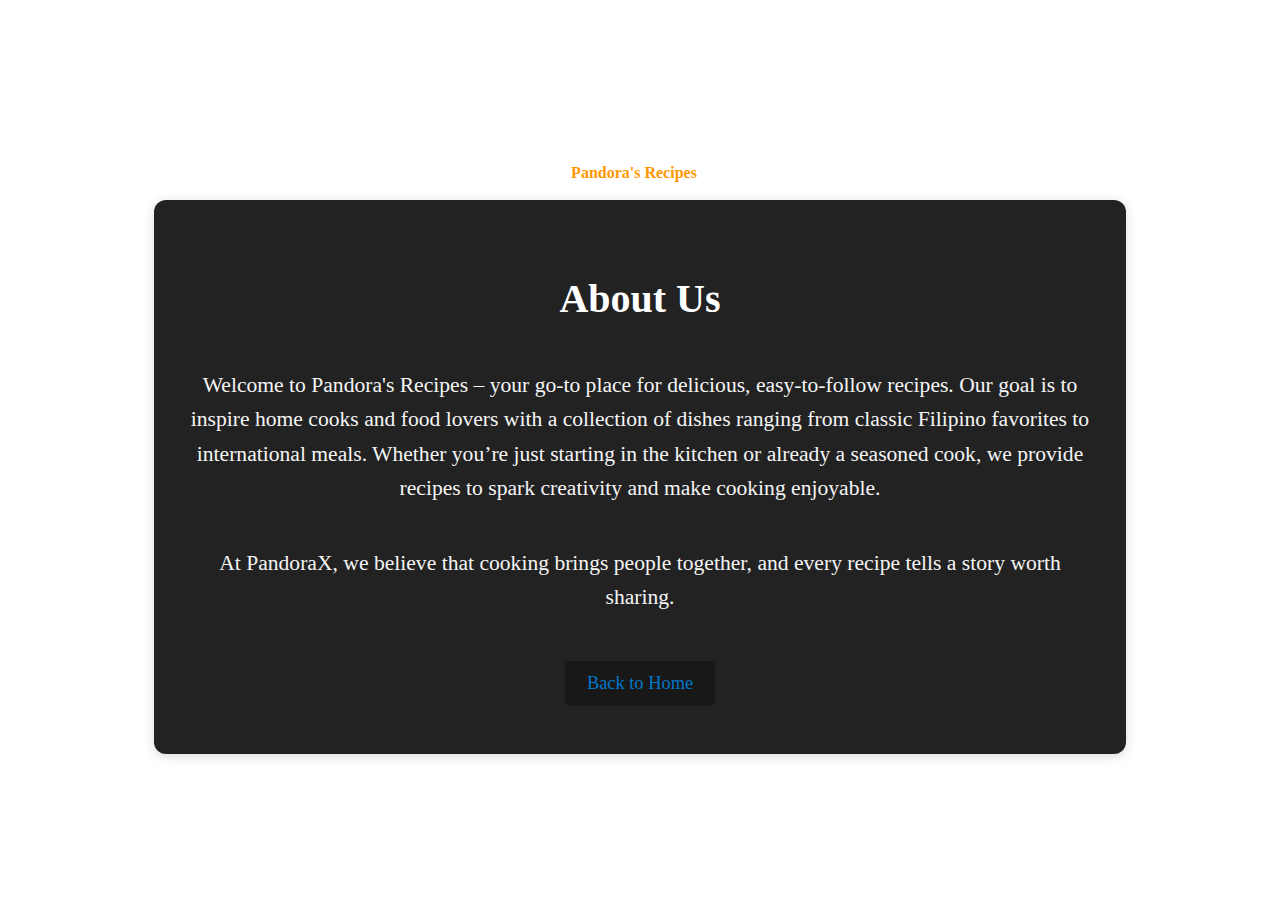
<file: about.html>
<!DOCTYPE html>
<html lang="en">
<head>
  <meta charset="UTF-8">
  <title>About Us - PandoraX Recipe Book</title>
  <link rel="stylesheet" href="style.css">
  <style>
    body {
      min-height: 100vh;
      margin: 0;
      display: flex;
      align-items: center;
      justify-content: center;
      background: #fff;
    }
    .info-container {
      background: #222;
      color: #f5f5f5;
      border-radius: 12px;
      box-shadow: 0 2px 12px rgba(0,0,0,0.15);
      padding: 48px 36px;
      max-width: 900px;
      width: 90vw;
      text-align: center;
      display: flex;
      flex-direction: column;
      align-items: center;
      justify-content: center;
    }
    .info-container h1 {
      color: #fff;
      font-size: 2.5rem;
      margin-bottom: 24px;
    }
    .info-container p {
      font-size: 1.35rem;
      margin-bottom: 18px;
      line-height: 1.6;
    }
    .info-container a {
      color: #0077cc;
      text-decoration: none;
      font-size: 1.15rem;
    }
    .info-container a:hover {
      text-decoration: underline;
    }
    .back-btn {
      margin-top: 28px;
      display: inline-block;
      background: #181818;
      color: #f5f5f5;
      border: none;
      border-radius: 5px;
      padding: 12px 22px;
      cursor: pointer;
      font-size: 1.15rem;
    }
    .back-btn:hover {
      background: #0077cc;
      color: #fff;
    }
    @media (max-width: 600px) {
      .info-container {
        padding: 24px 8px;
      }
      .info-container h1 {
        font-size: 1.6rem;
      }
      .info-container p {
        font-size: 1.05rem;
      }
    }
  </style>
</head>
<body>
  <header style="display:flex;align-items:center;justify-content:center;padding:18px 10px;background:#fff;">
    <a href="index.html" class="site-title" style="text-decoration:none;color:#ff9800;font-weight:bold;margin-right:12px;">Pandora's Recipes</a>
  </header>
  <div class="info-container">
    <h1>About Us</h1>
    <p>Welcome to Pandora's Recipes – your go-to place for delicious, easy-to-follow recipes. Our goal is to inspire home cooks and food lovers with a collection of dishes ranging from classic Filipino favorites to international meals. Whether you’re just starting in the kitchen or already a seasoned cook, we provide recipes to spark creativity and make cooking enjoyable.</p>
    <p>At PandoraX, we believe that cooking brings people together, and every recipe tells a story worth sharing.</p>
    <a href="index.html" class="back-btn">Back to Home</a>
  </div>
</body>
</html>
</file>
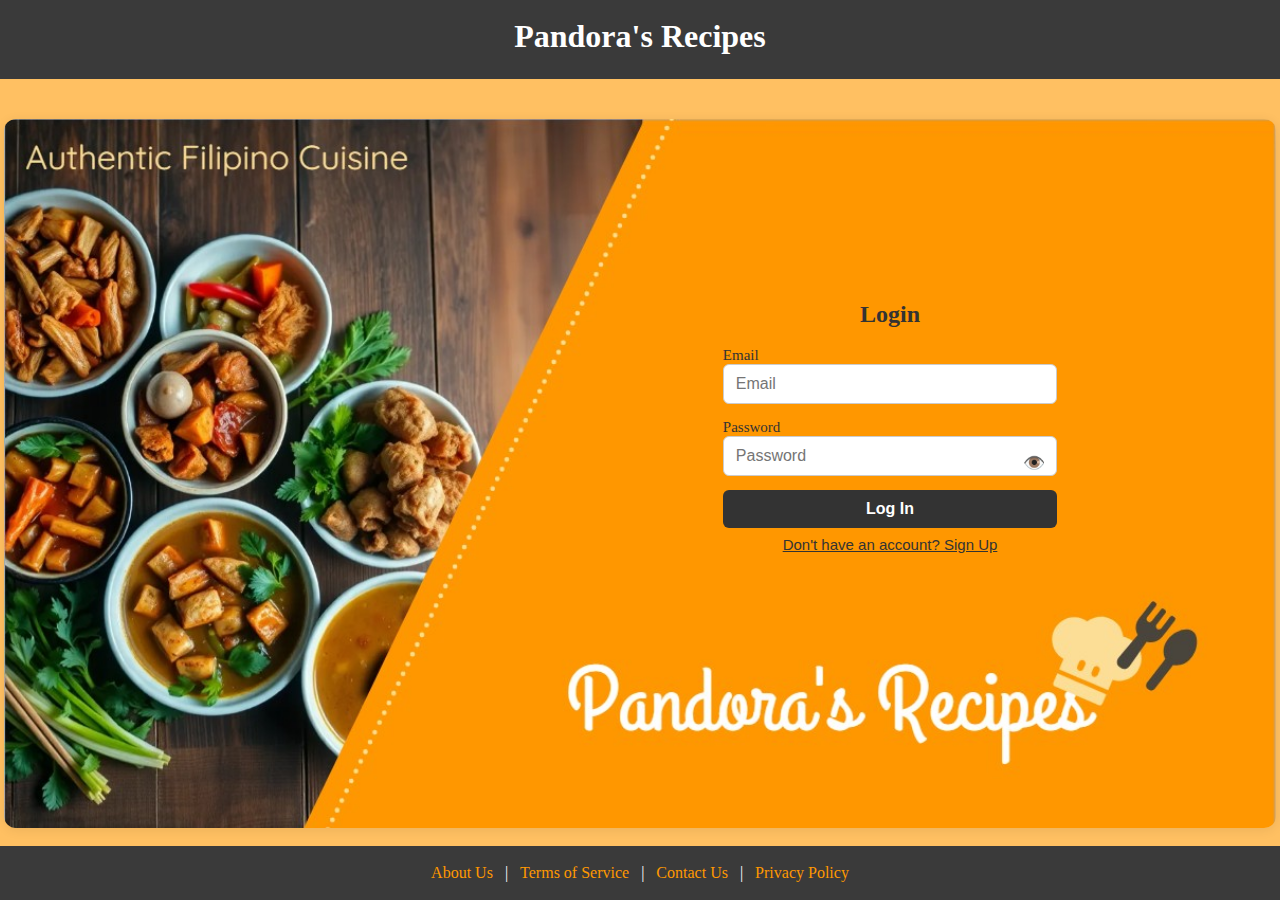
<file: auth.html>
<!DOCTYPE html>
<html lang="en">
<head>
  <meta charset="UTF-8">
  <title>Login / Sign Up</title>
  <link rel="stylesheet" href="style.css">
  <style>
    body {
      background: #ff99009d;
      min-height: 100vh;
      display: flex;
      flex-direction: column;
    }
    
          .auth-main {
            flex: 1;
            display: flex;
            flex-direction: column;
            align-items: center;
            justify-content: center;
            padding: 40px 0;
          }
          .auth-form-box {
               background: url("../img/banners.jpg");
               background-size: cover;        /* Makes the image fill the whole box */
               background-position: center;   /* Centers the image */
               background-repeat: no-repeat;
            border-radius: 12px;
            box-shadow: 0 2px 12px rgba(0,0,0,0.08);
            padding: 32px 28px;
            margin-bottom: 32px;
            width: 1500px;
            max-width: 95vw;
            display: flex;
            flex-direction: column;
            align-items: center;
            position: relative;
            height: 800px;
            
          }
          .auth-form-box h2 {
            margin-bottom: 18px;
            color: #333;
            font-size: 1.5rem;
            margin-left: 500px;
            margin-top: 150px;
          }
          .auth-form-box label {
            width: 100%;
            text-align: left;
            font-size: 15px;
            margin-bottom: 4px;
            color: #333;
            
          }
          .auth-form-box input {
            width: 100%;
            padding: 10px 12px;
            margin-bottom: 14px;
            border-radius: 6px;
            border: 1px solid #ccc;
            font-size: 16px;
            box-sizing: border-box;
          }
          .auth-form-box .password-row {
            position: relative;
            width: 100%;
            display: flex;
            align-items: center;
          }
          .auth-form-box .toggle-password {
            position: absolute;
            right: 12px;
            top: 50%;
            transform: translateY(-50%);
            background: none;
            border: none;
            color: #888;
            font-size: 18px;
            cursor: pointer;
            padding: 0;
          }
          .auth-form-box button[type="submit"] {
            width: 100%;
            padding: 10px 0;
            background: #333;
            color: #fff;
            border: none;
            border-radius: 6px;
            font-size: 16px;
            font-weight: bold;
            cursor: pointer;
            margin-bottom: 8px;
            transition: background 0.2s;
          }
          .auth-form-box button[type="submit"]:hover {
            background: #333;
          }
          .auth-form-box .switch-link {
            color: #333;
            background: none;
            border: none;
            cursor: pointer;
            font-size: 15px;
            margin-top: 8px;
            text-decoration: underline;
            padding: 0;
          }
          #authMessage {
            color: #d32f2f;
            margin-bottom: 18px;
            text-align: center;
            min-height: 24px;
            font-size: 15px;
          }
          .auth-success {
            color: #388e3c !important;
          }
          .auth-spinner {
            display: none;
            position: absolute;
            top: 10px;
            right: 10px;
            width: 24px;
            height: 24px;
            border: 3px solid #ff9800;
            border-top: 3px solid #fff;
            border-radius: 50%;
            animation: spin 1s linear infinite;
            z-index: 2;
          }
          @keyframes spin {
            to { transform: rotate(360deg); }
          }
          @media (max-width: 400px) {
            .auth-form-box {
              padding: 18px 8px;
            }
          }
        </style>
      </head>
      <body>
        <header>
          <div class="header-center" style="width:100%;display:flex;flex-direction:column;align-items:center;">
            <h1>Pandora's Recipes</h1>
          </div>
        </header>
        <main class="auth-main">
          <div class="auth-form-box" id="loginBox">
            <span class="auth-spinner" id="loginSpinner"></span>
            <h2>Login</h2>
            <form id="loginForm" autocomplete="on" style="margin-left: 500px; ">
              <label for="loginEmail">Email</label>
              <input type="email" id="loginEmail" placeholder="Email" required autocomplete="email" value="">
              <label for="loginPassword">Password</label>
              <div class="password-row">
                <input type="password" id="loginPassword" placeholder="Password" required autocomplete="current-password" value="">
                <button type="button" class="toggle-password" tabindex="-1" aria-label="Show password" onclick="togglePassword('loginPassword', this)">👁️</button>
              </div>
              <button type="submit">Log In</button>
              
            </form>   
            
            <button class="switch-link" onclick="showSignup()" style="margin-left: 500px; margin-top: 0px;">Don't have an account? Sign Up</button>
            <div id="authMessage"style="margin-left: 500px; margin-top: 10px;"></div>
          </div>
          <div class="auth-form-box" id="signupBox" style="display:none;">
            <span class="auth-spinner" id="signupSpinner"></span>
            <h2>Sign Up</h2>
            <form id="signupForm" autocomplete="on" style="margin-left: 500px;">
              <label for="signupEmail">Email</label>
              <input type="email" id="signupEmail" placeholder="Email" required autocomplete="email">
              <label for="signupPassword">Password</label>
              <div class="password-row">
                <input type="password" id="signupPassword" placeholder="Password" required autocomplete="new-password">
                <button type="button" class="toggle-password" tabindex="-1" aria-label="Show password" onclick="togglePassword('signupPassword', this)">👁️</button>
              </div>
              <button type="submit">Sign Up</button>
            </form>
            <button class="switch-link" onclick="showLogin()" style="margin-left: 500px; margin-top: 0px;">Already have an account? Log In</button>
          </div>
          
        </main>
        <footer>
          <div class="footer-links">
            <a href="about.html">About Us</a>
            <span>|</span>
            <a href="terms.html">Terms of Service</a>
            <span>|</span>
            <a href="contact.html">Contact Us</a>
            <span>|</span>
            <a href="privacy.html">Privacy Policy</a>
          </div>
        </footer>
        <script>
          // Local search box: Enter -> go to index with query
          (function(){
            const input = document.getElementById('headerSearchInput');
            if (!input) return;
            input.addEventListener('keydown', function(e){
              if (e.key === 'Enter') {
                e.preventDefault();
                const q = (input.value || '').toString().trim();
                window.location.href = q ? `index.html?q=${encodeURIComponent(q)}` : 'index.html';
              }
            });
          })();
          const API_URL = 'https://pandor4x-pandorax-backend.onrender.com';

          // Password visibility toggle
          function togglePassword(inputId, btn) {
            const input = document.getElementById(inputId);
            if (input.type === "password") {
              input.type = "text";
              btn.textContent = "🙈";
            } else {
              input.type = "password";
              btn.textContent = "👁️";
            }
          }

          function showSignup() {
            document.getElementById("loginBox").style.display = "none";
            document.getElementById("signupBox").style.display = "flex";
            document.getElementById("authMessage").textContent = "";
          }
          function showLogin() {
            document.getElementById("signupBox").style.display = "none";
            document.getElementById("loginBox").style.display = "flex";
            document.getElementById("authMessage").textContent = "";
          }

          const loginForm = document.getElementById("loginForm");
          const signupForm = document.getElementById("signupForm");
          const authMessage = document.getElementById("authMessage");
          const loginSpinner = document.getElementById("loginSpinner");
          const signupSpinner = document.getElementById("signupSpinner");

          loginForm.addEventListener("submit", async function(e) {
            e.preventDefault();
            loginSpinner.style.display = "inline-block";
            authMessage.textContent = "";
            const email = document.getElementById("loginEmail").value;
            const password = document.getElementById("loginPassword").value;
            try {
              const res = await fetch(`${API_URL}/api/auth/login`, {
                method: 'POST',
                headers: { 'Content-Type': 'application/json' },
                body: JSON.stringify({ email, password })
              });
              const data = await res.json();
              loginSpinner.style.display = "none";
              if (!res.ok) {
                authMessage.textContent = data.error || JSON.stringify(data);
                authMessage.className = "";
                return;
              }
              // Store token and user info in the keys the app expects
              localStorage.setItem('token', data.token);
              if (data.user) localStorage.setItem('user', JSON.stringify(data.user));
              authMessage.textContent = "Logged in successfully!";
              authMessage.className = "auth-success";
              setTimeout(() => { window.location.href = 'index.html'; }, 900);
            } catch (err) {
              loginSpinner.style.display = "none";
              authMessage.textContent = 'Network error: ' + err.message;
              authMessage.className = "";
            }
          });

          signupForm.addEventListener("submit", async function(e) {
            e.preventDefault();
            signupSpinner.style.display = "inline-block";
            authMessage.textContent = "";
            const email = document.getElementById("signupEmail").value;
            const password = document.getElementById("signupPassword").value;
            if (password.length < 6) {
              signupSpinner.style.display = "none";
              authMessage.textContent = "Password must be at least 6 characters.";
              authMessage.className = "";
              return;
            }
            try {
              const res = await fetch(`${API_URL}/api/auth/register`, {
                method: 'POST',
                headers: { 'Content-Type': 'application/json' },
                body: JSON.stringify({ email, password })
              });
              const data = await res.json();
              signupSpinner.style.display = "none";
              if (!res.ok) {
                authMessage.textContent = data.error || JSON.stringify(data);
                authMessage.className = "";
                return;
              }
              authMessage.textContent = "Account created! You can now log in.";
              authMessage.className = "auth-success";
              setTimeout(() => { showLogin(); }, 900);
            } catch (err) {
              signupSpinner.style.display = "none";
              authMessage.textContent = 'Network error: ' + err.message;
              authMessage.className = "";
            }
          });
        </script>
      </body>
      </html>
</file>
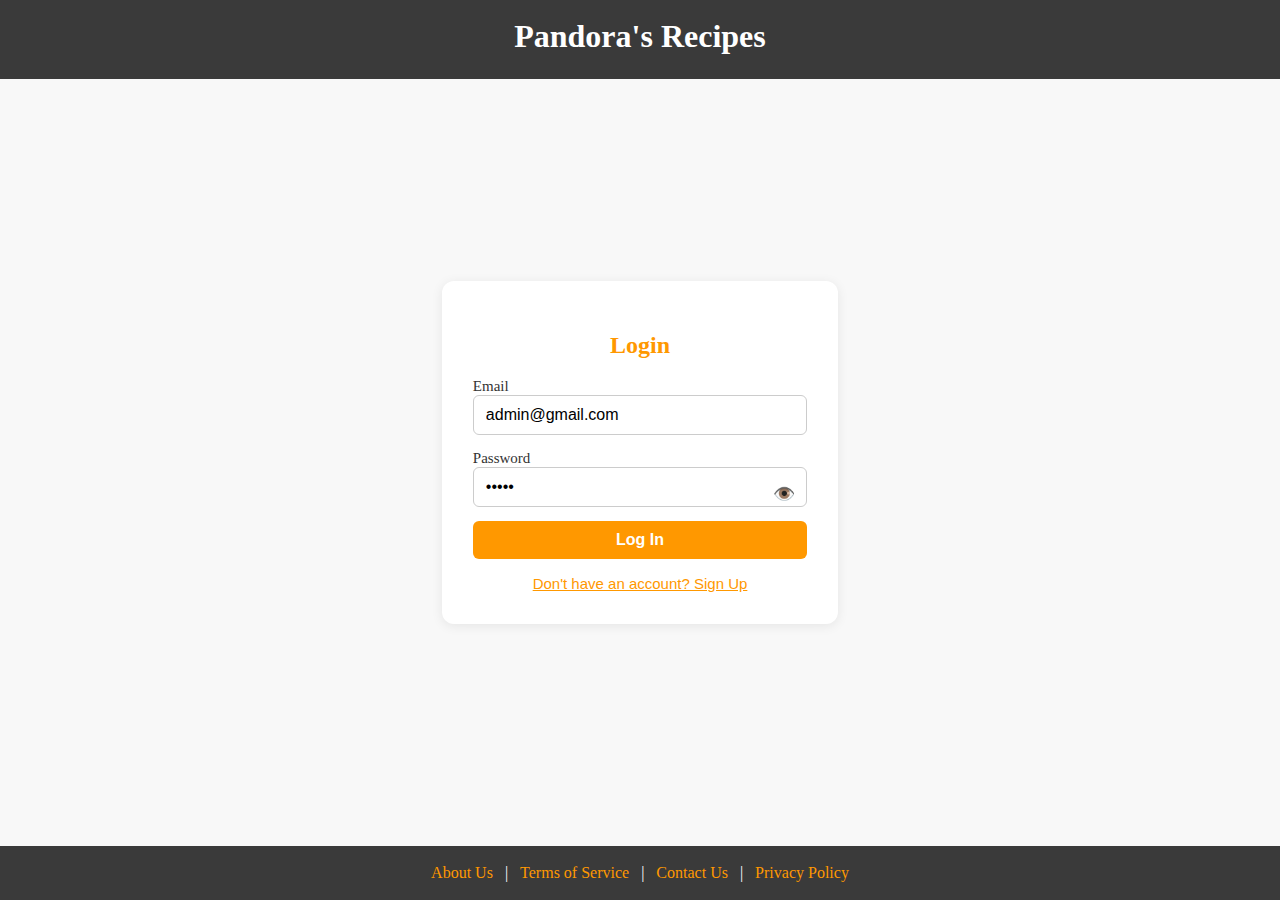
<file: login.html>
<!DOCTYPE html>
<html lang="en">
<head>
  <meta charset="UTF-8">
  <title>Login / Sign Up</title>
  <link rel="stylesheet" href="style.css">
  <style>
    body {
      background: #f8f8f8;
      min-height: 100vh;
      display: flex;
      flex-direction: column;
    }
    .auth-main {
      flex: 1;
      display: flex;
      flex-direction: column;
      align-items: center;
      justify-content: center;
      padding: 40px 0;
    }
    .auth-form-box {
      background: #fff;
      border-radius: 12px;
      box-shadow: 0 2px 12px rgba(0,0,0,0.08);
      padding: 32px 28px;
      margin-bottom: 32px;
      width: 340px;
      max-width: 95vw;
      display: flex;
      flex-direction: column;
      align-items: center;
      position: relative;
    }
    .auth-form-box h2 {
      margin-bottom: 18px;
      color: #ff9800;
      font-size: 1.5rem;
    }
    .auth-form-box label {
      width: 100%;
      text-align: left;
      font-size: 15px;
      margin-bottom: 4px;
      color: #333;
    }
    .auth-form-box input {
      width: 100%;
      padding: 10px 12px;
      margin-bottom: 14px;
      border-radius: 6px;
      border: 1px solid #ccc;
      font-size: 16px;
      box-sizing: border-box;
    }
    .auth-form-box .password-row {
      position: relative;
      width: 100%;
      display: flex;
      align-items: center;
    }
    .auth-form-box .toggle-password {
      position: absolute;
      right: 12px;
      top: 50%;
      transform: translateY(-50%);
      background: none;
      border: none;
      color: #888;
      font-size: 18px;
      cursor: pointer;
      padding: 0;
    }
    .auth-form-box button[type="submit"] {
      width: 100%;
      padding: 10px 0;
      background: #ff9800;
      color: #fff;
      border: none;
      border-radius: 6px;
      font-size: 16px;
      font-weight: bold;
      cursor: pointer;
      margin-bottom: 8px;
      transition: background 0.2s;
    }
    .auth-form-box button[type="submit"]:hover {
      background: #e67c00;
    }
    .auth-form-box .switch-link {
      color: #ff9800;
      background: none;
      border: none;
      cursor: pointer;
      font-size: 15px;
      margin-top: 8px;
      text-decoration: underline;
      padding: 0;
    }
    #authMessage {
      color: #d32f2f;
      margin-bottom: 18px;
      text-align: center;
      min-height: 24px;
      font-size: 15px;
    }
    .auth-success {
      color: #388e3c !important;
    }
    .auth-spinner {
      display: none;
      position: absolute;
      top: 10px;
      right: 10px;
      width: 24px;
      height: 24px;
      border: 3px solid #ff9800;
      border-top: 3px solid #fff;
      border-radius: 50%;
      animation: spin 1s linear infinite;
      z-index: 2;
    }
    @keyframes spin {
      to { transform: rotate(360deg); }
    }
    @media (max-width: 400px) {
      .auth-form-box {
        padding: 18px 8px;
      }
    }
  </style>
</head>
<body>
  <header>
    <div class="header-center" style="width:100%;display:flex;flex-direction:column;align-items:center;">
      <h1>Pandora's Recipes</h1>
    </div>
  </header>
  <main class="auth-main">
    <div class="auth-form-box" id="loginBox">
      <span class="auth-spinner" id="loginSpinner"></span>
      <h2>Login</h2>
      <form id="loginForm" autocomplete="on">
        <label for="loginEmail">Email</label>
        <input type="email" id="loginEmail" placeholder="Email" required autocomplete="email" value="admin@gmail.com">
        <label for="loginPassword">Password</label>
        <div class="password-row">
          <input type="password" id="loginPassword" placeholder="Password" required autocomplete="current-password" value="admin">
          <button type="button" class="toggle-password" tabindex="-1" aria-label="Show password" onclick="togglePassword('loginPassword', this)">👁️</button>
        </div>
        <button type="submit">Log In</button>
      </form>
      <button class="switch-link" onclick="showSignup()">Don't have an account? Sign Up</button>
    </div>
    <div class="auth-form-box" id="signupBox" style="display:none;">
      <span class="auth-spinner" id="signupSpinner"></span>
      <h2>Sign Up</h2>
      <form id="signupForm" autocomplete="on">
        <label for="signupEmail">Email</label>
        <input type="email" id="signupEmail" placeholder="Email" required autocomplete="email">
        <label for="signupPassword">Password</label>
        <div class="password-row">
          <input type="password" id="signupPassword" placeholder="Password" required autocomplete="new-password">
          <button type="button" class="toggle-password" tabindex="-1" aria-label="Show password" onclick="togglePassword('signupPassword', this)">👁️</button>
        </div>
        <button type="submit">Sign Up</button>
      </form>
      <button class="switch-link" onclick="showLogin()">Already have an account? Log In</button>
    </div>
    <div id="authMessage"></div>
  </main>
  <footer>
    <div class="footer-links">
      <a href="about.html">About Us</a>
      <span>|</span>
      <a href="terms.html">Terms of Service</a>
      <span>|</span>
      <a href="contact.html">Contact Us</a>
      <span>|</span>
      <a href="privacy.html">Privacy Policy</a>
    </div>
  </footer>
  <script>
    const API_URL = 'https://pandor4x-pandorax-backend.onrender.com';

    // Password visibility toggle
    function togglePassword(inputId, btn) {
      const input = document.getElementById(inputId);
      if (input.type === "password") {
        input.type = "text";
        btn.textContent = "🙈";
      } else {
        input.type = "password";
        btn.textContent = "👁️";
      }
    }

    function showSignup() {
      document.getElementById("loginBox").style.display = "none";
      document.getElementById("signupBox").style.display = "flex";
      document.getElementById("authMessage").textContent = "";
    }
    function showLogin() {
      document.getElementById("signupBox").style.display = "none";
      document.getElementById("loginBox").style.display = "flex";
      document.getElementById("authMessage").textContent = "";
    }

    const loginForm = document.getElementById("loginForm");
    const signupForm = document.getElementById("signupForm");
    const authMessage = document.getElementById("authMessage");
    const loginSpinner = document.getElementById("loginSpinner");
    const signupSpinner = document.getElementById("signupSpinner");

    loginForm.addEventListener("submit", async function(e) {
      e.preventDefault();
      loginSpinner.style.display = "inline-block";
      authMessage.textContent = "";
      const email = document.getElementById("loginEmail").value;
      const password = document.getElementById("loginPassword").value;
      try {
        const res = await fetch(`${API_URL}/api/auth/login`, {
          method: 'POST',
          headers: { 'Content-Type': 'application/json' },
          body: JSON.stringify({ email, password })
        });
        const data = await res.json();
        loginSpinner.style.display = "none";
        if (!res.ok) {
          authMessage.textContent = data.error || JSON.stringify(data);
          authMessage.className = "";
          return;
        }
        localStorage.setItem('pandorax_token', data.token);
        authMessage.textContent = "Logged in successfully!";
        authMessage.className = "auth-success";
        setTimeout(() => { window.location.href = 'index.html'; }, 900);
      } catch (err) {
        loginSpinner.style.display = "none";
        authMessage.textContent = 'Network error: ' + err.message;
        authMessage.className = "";
      }
    });

    signupForm.addEventListener("submit", async function(e) {
      e.preventDefault();
      signupSpinner.style.display = "inline-block";
      authMessage.textContent = "";
      const email = document.getElementById("signupEmail").value;
      const password = document.getElementById("signupPassword").value;
      if (password.length < 6) {
        signupSpinner.style.display = "none";
        authMessage.textContent = "Password must be at least 6 characters.";
        authMessage.className = "";
        return;
      }
      try {
        const res = await fetch(`${API_URL}/api/auth/register`, {
          method: 'POST',
          headers: { 'Content-Type': 'application/json' },
          body: JSON.stringify({ email, password })
        });
        const data = await res.json();
        signupSpinner.style.display = "none";
        if (!res.ok) {
          authMessage.textContent = data.error || JSON.stringify(data);
          authMessage.className = "";
          return;
        }
        authMessage.textContent = "Account created! You can now log in.";
        authMessage.className = "auth-success";
        setTimeout(() => { showLogin(); }, 900);
      } catch (err) {
        signupSpinner.style.display = "none";
        authMessage.textContent = 'Network error: ' + err.message;
        authMessage.className = "";
      }
    });
  </script>
</body>
</html>
</file>
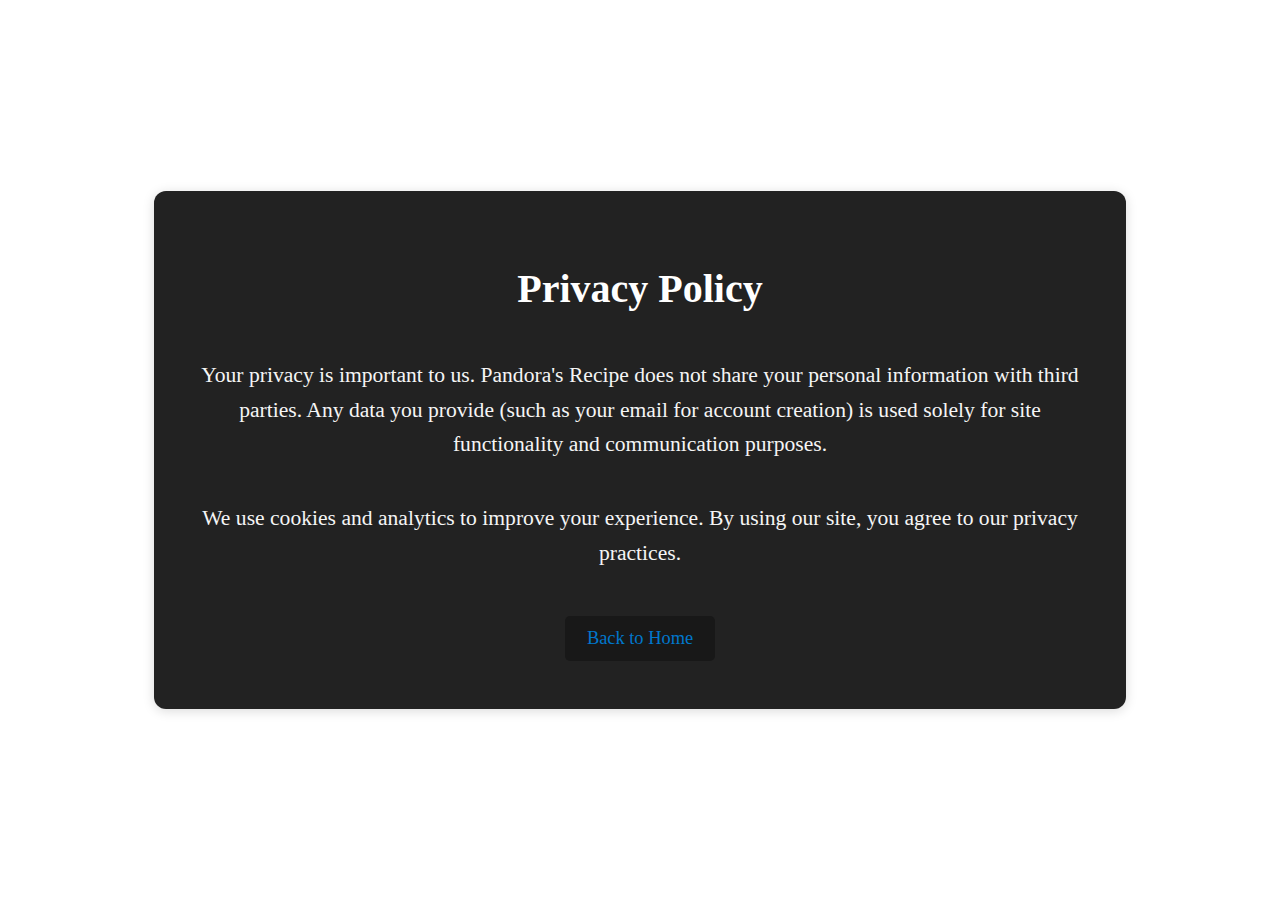
<file: privacy.html>
<!DOCTYPE html>
<html lang="en">
<head>
  <meta charset="UTF-8">
  <title>Privacy Policy - PandoraX Recipe Book</title>
  <link rel="stylesheet" href="style.css">
  <style>
    body {
      min-height: 100vh;
      margin: 0;
      display: flex;
      align-items: center;
      justify-content: center;
      background: #fff;
    }
    .info-container {
      background: #222;
      color: #f5f5f5;
      border-radius: 12px;
      box-shadow: 0 2px 12px rgba(0,0,0,0.15);
      padding: 48px 36px;
      max-width: 900px;
      width: 90vw;
      text-align: center;
      display: flex;
      flex-direction: column;
      align-items: center;
      justify-content: center;
    }
    .info-container h1 {
      color: #fff;
      font-size: 2.5rem;
      margin-bottom: 24px;
    }
    .info-container p {
      font-size: 1.35rem;
      margin-bottom: 18px;
      line-height: 1.6;
    }
    .info-container a {
      color: #0077cc;
      text-decoration: none;
      font-size: 1.15rem;
    }
    .info-container a:hover {
      text-decoration: underline;
    }
    .back-btn {
      margin-top: 28px;
      display: inline-block;
      background: #181818;
      color: #f5f5f5;
      border: none;
      border-radius: 5px;
      padding: 12px 22px;
      cursor: pointer;
      font-size: 1.15rem;
    }
    .back-btn:hover {
      background: #0077cc;
      color: #fff;
    }
    @media (max-width: 600px) {
      .info-container {
        padding: 24px 8px;
      }
      .info-container h1 {
        font-size: 1.6rem;
      }
      .info-container p {
        font-size: 1.05rem;
      }
    }
  </style>
</head>
<body>
  <div class="info-container">
    <h1>Privacy Policy</h1>
    <p>Your privacy is important to us. Pandora's Recipe does not share your personal information with third parties. Any data you provide (such as your email for account creation) is used solely for site functionality and communication purposes.</p>
    <p>We use cookies and analytics to improve your experience. By using our site, you agree to our privacy practices.</p>
    <a href="index.html" class="back-btn">Back to Home</a>
  </div>
</body>
</html>
</file>
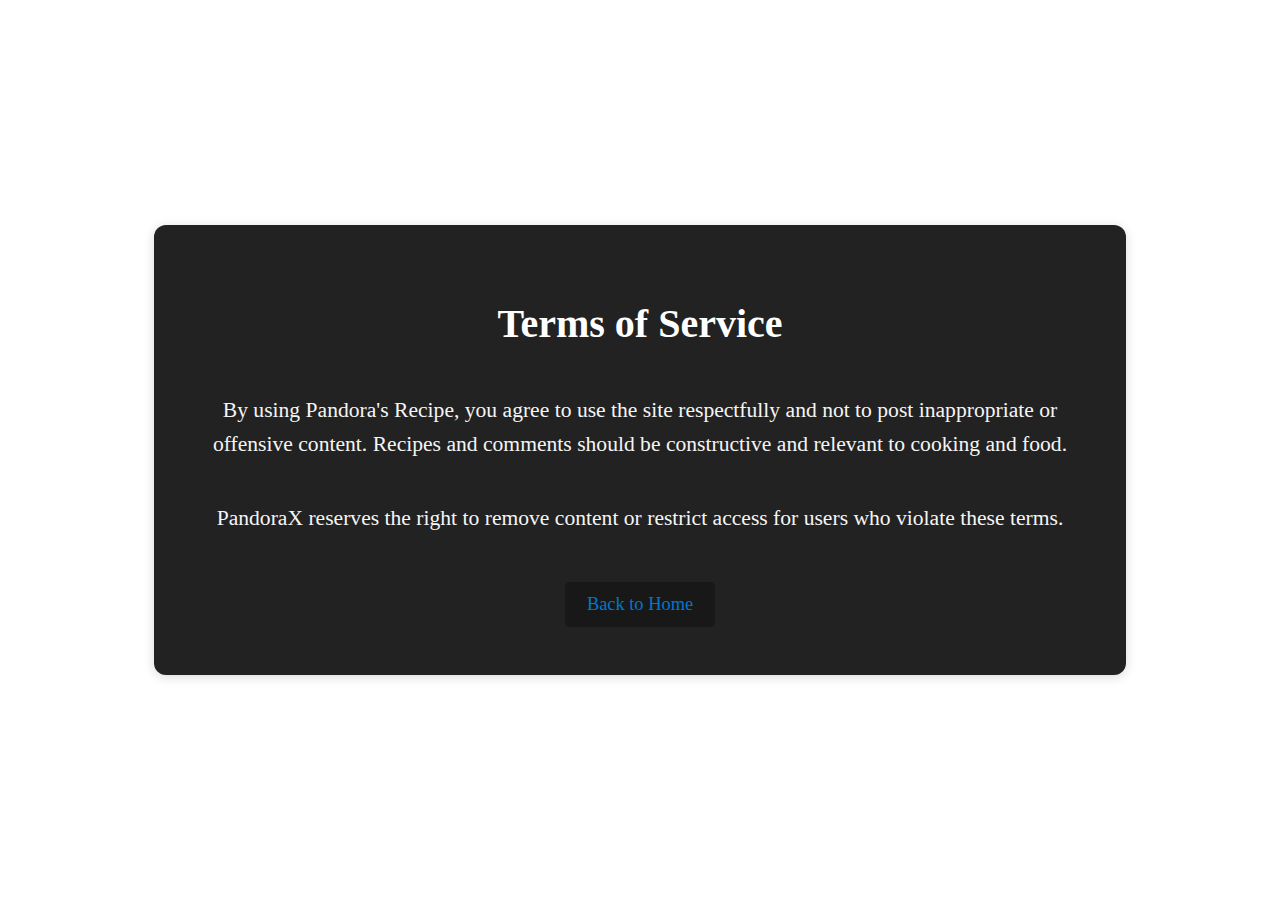
<file: terms.html>
<!DOCTYPE html>
<html lang="en">
<head>
  <meta charset="UTF-8">
  <title>Terms of Service - PandoraX Recipe Book</title>
  <link rel="stylesheet" href="style.css">
  <style>
    body {
      min-height: 100vh;
      margin: 0;
      display: flex;
      align-items: center;
      justify-content: center;
      background: #fff;
    }
    .info-container {
      background: #222;
      color: #f5f5f5;
      border-radius: 12px;
      box-shadow: 0 2px 12px rgba(0,0,0,0.15);
      padding: 48px 36px;
      max-width: 900px;
      width: 90vw;
      text-align: center;
      display: flex;
      flex-direction: column;
      align-items: center;
      justify-content: center;
    }
    .info-container h1 {
      color: #fff;
      font-size: 2.5rem;
      margin-bottom: 24px;
    }
    .info-container p {
      font-size: 1.35rem;
      margin-bottom: 18px;
      line-height: 1.6;
    }
    .info-container a {
      color: #0077cc;
      text-decoration: none;
      font-size: 1.15rem;
    }
    .info-container a:hover {
      text-decoration: underline;
    }
    .back-btn {
      margin-top: 28px;
      display: inline-block;
      background: #181818;
      color: #f5f5f5;
      border: none;
      border-radius: 5px;
      padding: 12px 22px;
      cursor: pointer;
      font-size: 1.15rem;
    }
    .back-btn:hover {
      background: #0077cc;
      color: #fff;
    }
    @media (max-width: 600px) {
      .info-container {
        padding: 24px 8px;
      }
      .info-container h1 {
        font-size: 1.6rem;
      }
      .info-container p {
        font-size: 1.05rem;
      }
    }
  </style>
</head>
<body>
  <div class="info-container">
    <h1>Terms of Service</h1>
    <p>By using Pandora's Recipe, you agree to use the site respectfully and not to post inappropriate or offensive content. Recipes and comments should be constructive and relevant to cooking and food.</p>
    <p>PandoraX reserves the right to remove content or restrict access for users who violate these terms.</p>
    <a href="index.html" class="back-btn">Back to Home</a>
  </div>
</body>
</html>
</file>
<file: style.css>
html, body {
  height: 100%;
  margin: 0;
  padding: 0;
}

:root {
  --accent: #ff9800;
  --muted: #d0d0d0;
}

body {
  min-height: 100%;
  display: flex;
  flex-direction: column;
}

main {
  flex: 1;
  display: flex;
  flex-direction: column;
}

header {
  background: #3a3a3a;
  color: #fff;
  padding: 18px 30px;
  display: flex;
  align-items: center;
  justify-content: space-between;
}

.header-left {
  display: flex;
  align-items: center;
}

.menu-btn {
  font-size: 28px;
  background: none;
  border: none;
  color: #fff;
  cursor: pointer;
  margin-right: 18px;
}

.header-center {
  flex: 1;
  display: flex;
  flex-direction: column;
  align-items: center;
}

.header-center h1 {
  margin: 0 0 6px 0;
  font-size: 2rem;
}

.header-search {
  max-width: 520px;
  width: 60%;
  padding: 12px 14px;
  border-radius: 12px;
  border: 2px solid rgba(255,152,0,0.15);
  box-shadow: 0 6px 20px rgba(255,152,0,0.06);
  font-size: 1rem;
  outline: none;
  transition: box-shadow 0.15s ease, border-color 0.15s ease, transform 0.08s ease;
  background: linear-gradient(180deg, #fff, #fff);
  color: #333;
}
.header-search::placeholder { color: #b88a58; }
.header-search:focus { border-color: var(--accent, #ff9800); box-shadow: 0 8px 30px rgba(255,152,0,0.16); transform: translateY(-1px); }

.header-right {
  display: flex;
  align-items: center;
  gap: 12px;
}

.header-right button {
  padding: 8px 18px;
  border: none;
  background: #fff;
  color: #3a3a3a;
  border-radius: 6px;
  cursor: pointer;
  font-weight: bold;
}

.header-right button#loginBtn {
  background: #ff9800;
  color: #fff;
}

.floating-sidebar {
  position: fixed;
  top: 80px;
  left: 30px;
  z-index: 1002;
  background: #fff;
  border: 1px solid #ccc;
  border-radius: 12px;
  box-shadow: 0 4px 16px rgba(0,0,0,0.15);
  padding: 24px 20px;
  min-width: 180px;
}

.floating-sidebar ul {
  list-style: none;
  padding: 0;
  margin: 0;
}

.floating-sidebar li {
  margin-bottom: 12px;
}

.floating-sidebar button {
  width: 100%;
  padding: 8px 0;
  border: none;
  background: #f5f5f5;
  border-radius: 6px;
  cursor: pointer;
  font-size: 16px;
  transition: background 0.2s;
}

.floating-sidebar button:hover {
  background: #e0e0e0;
}

.categoryBtn {
  background: #f5f5f5;
  color: #333;
  border: 1px solid rgba(0,0,0,0.04);
}
.categoryBtn.active {
  background: #ff9800;
  color: #fff;
}

main {
  flex: 1;
  display: flex;
  flex-direction: column;
  min-height: 0;
  width: 100vw;
}

.main-section {
  flex: 1;
  display: flex;
  flex-direction: column;
  width: 100%;
  min-height: 0;
}

.homeContent, .make-recipe-container, #recipeList {
  width: 100%;
  max-width: 900px;
  margin: 0 auto;
  padding: 24px 0;
}

.recipe-card {
  background: #fff;
  border-radius: 12px;
  box-shadow: 0 6px 22px rgba(15, 23, 42, 0.07);
  margin-bottom: 20px;
  padding: 18px;
  transition: transform 0.12s ease, box-shadow 0.12s ease;
  margin-right: 50px;
}
.recipe-card:hover {
  transform: translateY(-4px);
  box-shadow: 0 12px 36px rgba(15,23,42,0.12);
}

.recipe-card-flex {
  display: flex;
  gap: 18px;
  align-items: center;
}

.recipe-img-side {
  /* default: flexible and responsive for pages other than home */
  max-width: 100%;
  height: auto;
  border-radius: 10px;
  object-fit: cover;
  background: linear-gradient(180deg,#f5f5f5,#ffffff);
  box-shadow: 0 4px 12px rgba(0,0,0,0.06);
}
.recipe-img-side.placeholder {
  display: inline-block;
}

/* Home list: fixed image size for consistent grid appearance */
#homeRecipeList .recipe-img-side {
  width: 140px;
  height: 110px;
  flex: 0 0 140px;
  object-fit: cover;
}

.recipe-details-side {
  flex: 1;
  min-width: 0;
}

.card-header {
  display: flex;
  align-items: center;
  gap: 12px;
  justify-content: space-between;
}

.recipe-title {
  margin: 0;
  font-size: 1.25rem;
  color: #ff9800;
  font-weight: 700;
  line-height: 1.1;
  white-space: nowrap;
  overflow: hidden;
  text-overflow: ellipsis;
}

.category-badge {
  background: #fff4e6;
  color: #ff6f00;
  border: 1px solid rgba(255,152,0,0.12);
  padding: 6px 10px;
  border-radius: 999px;
  font-size: 0.85rem;
  font-weight: 600;
}

.recipe-description {
  margin: 8px 0 12px 0;
  color: #444;
  font-size: 0.98rem;
  line-height: 1.4;
  display: -webkit-box;
  -webkit-line-clamp: 3;
  -webkit-box-orient: vertical;
  overflow: hidden;
  text-overflow: ellipsis;
}

.recipe-meta {
  font-size: 0.95rem;
  color: #666;
  display: flex;
  gap: 12px;
  align-items: center;
}

.favorite-btn {
  background: #ffe0b2;
  color: #ff9800;
  border: none;
  border-radius: 6px;
  padding: 6px 14px;
  margin-top: 8px;
  cursor: pointer;
  font-size: 15px;
}

.favorite-btn.active {
  background: #ff9800;
  color: #fff;
}

footer {
  background: #3a3a3a;
  color: #fff;
  padding: 18px 0;
  text-align: center;
  width: 100%;
  position: fixed;
  left: 0;
  bottom: 0;
  z-index: 100;
}
.footer-links a {
  color: #ff9800;
  text-decoration: none;
  margin: 0 8px;
}

.footer-links span {
  color: #fff;
}

/* Add this to your style.css */
.star {
  transition: color 0.2s;
}
.star:hover,
.star:focus {
  color: #ff9800 !important;
}
.rating-row {
  margin: 8px 0 12px 0;
  display: flex;
  align-items: center;
}

/* Star icon styles used across pages */
.star {
  font-size: 1.05rem;
  line-height: 1;
  margin-right: 2px;
  display: inline-block;
}
.star.filled { color: var(--accent); }
.star.empty { color: var(--muted); }
.review-rating .star { font-size: 1.05rem; }
.recipe-rating .star { font-size: 1rem; }

#categoryTitleContainer {
  animation: fadeIn 0.3s;
}
@keyframes fadeIn {
  from { opacity: 0; }
  to { opacity: 1; }
}

/* Admin button styling */
#adminButtonContainer {
  margin: 24px 0;
  text-align: center;
}

#addRecipeBtn {
  background: #ff9800;
  color: #fff;
  border: none;
  padding: 12px 24px;
  border-radius: 6px;
  font-weight: bold;
  cursor: pointer;
  font-size: 1rem;
  transition: background 0.2s, box-shadow 0.2s;
}

#addRecipeBtn:hover {
  background: #e65100;
  box-shadow: 0 4px 12px rgba(255, 152, 0, 0.3);
}

.recipe-card-admin-buttons {
  position: absolute;
  top: 12px;
  right: 12px;
  display: flex;
  gap: 8px;
  z-index: 10;
}

.recipe-edit-btn,
.recipe-delete-btn {
  border: none;
  padding: 6px 12px;
  border-radius: 4px;
  cursor: pointer;
  font-size: 0.9rem;
  font-weight: bold;
  transition: opacity 0.2s, transform 0.2s;
}

.recipe-edit-btn {
  background: #4caf50;
  color: #fff;
}

.recipe-edit-btn:hover {
  opacity: 0.9;
  transform: scale(1.05);
}

.recipe-delete-btn {
  background: #e53935;
  color: #fff;
}

.recipe-delete-btn:hover {
  opacity: 0.9;
  transform: scale(1.05);
}

@media (max-width: 600px) {
  #addRecipeBtn {
    padding: 10px 18px;
    font-size: 0.95rem;
  }
  
  .recipe-card-admin-buttons {
    top: 8px;
    right: 8px;
    gap: 6px;
  }
  
  .recipe-edit-btn,
  .recipe-delete-btn {
    padding: 5px 10px;
    font-size: 0.8rem;
  }
}

/* Sort dropdown styling (site-wide) */
.sort-select {
  padding: 8px 10px;
  border-radius: 8px;
  border: 1px solid rgba(0,0,0,0.08);
  background: #fff;
  font-weight:600;
  color:#333;
  box-shadow: 0 4px 14px rgba(0,0,0,0.04);
}
.sort-select:focus { outline: none; border-color: var(--accent, #ff9800); box-shadow: 0 8px 20px rgba(255,152,0,0.12); }
</file>
